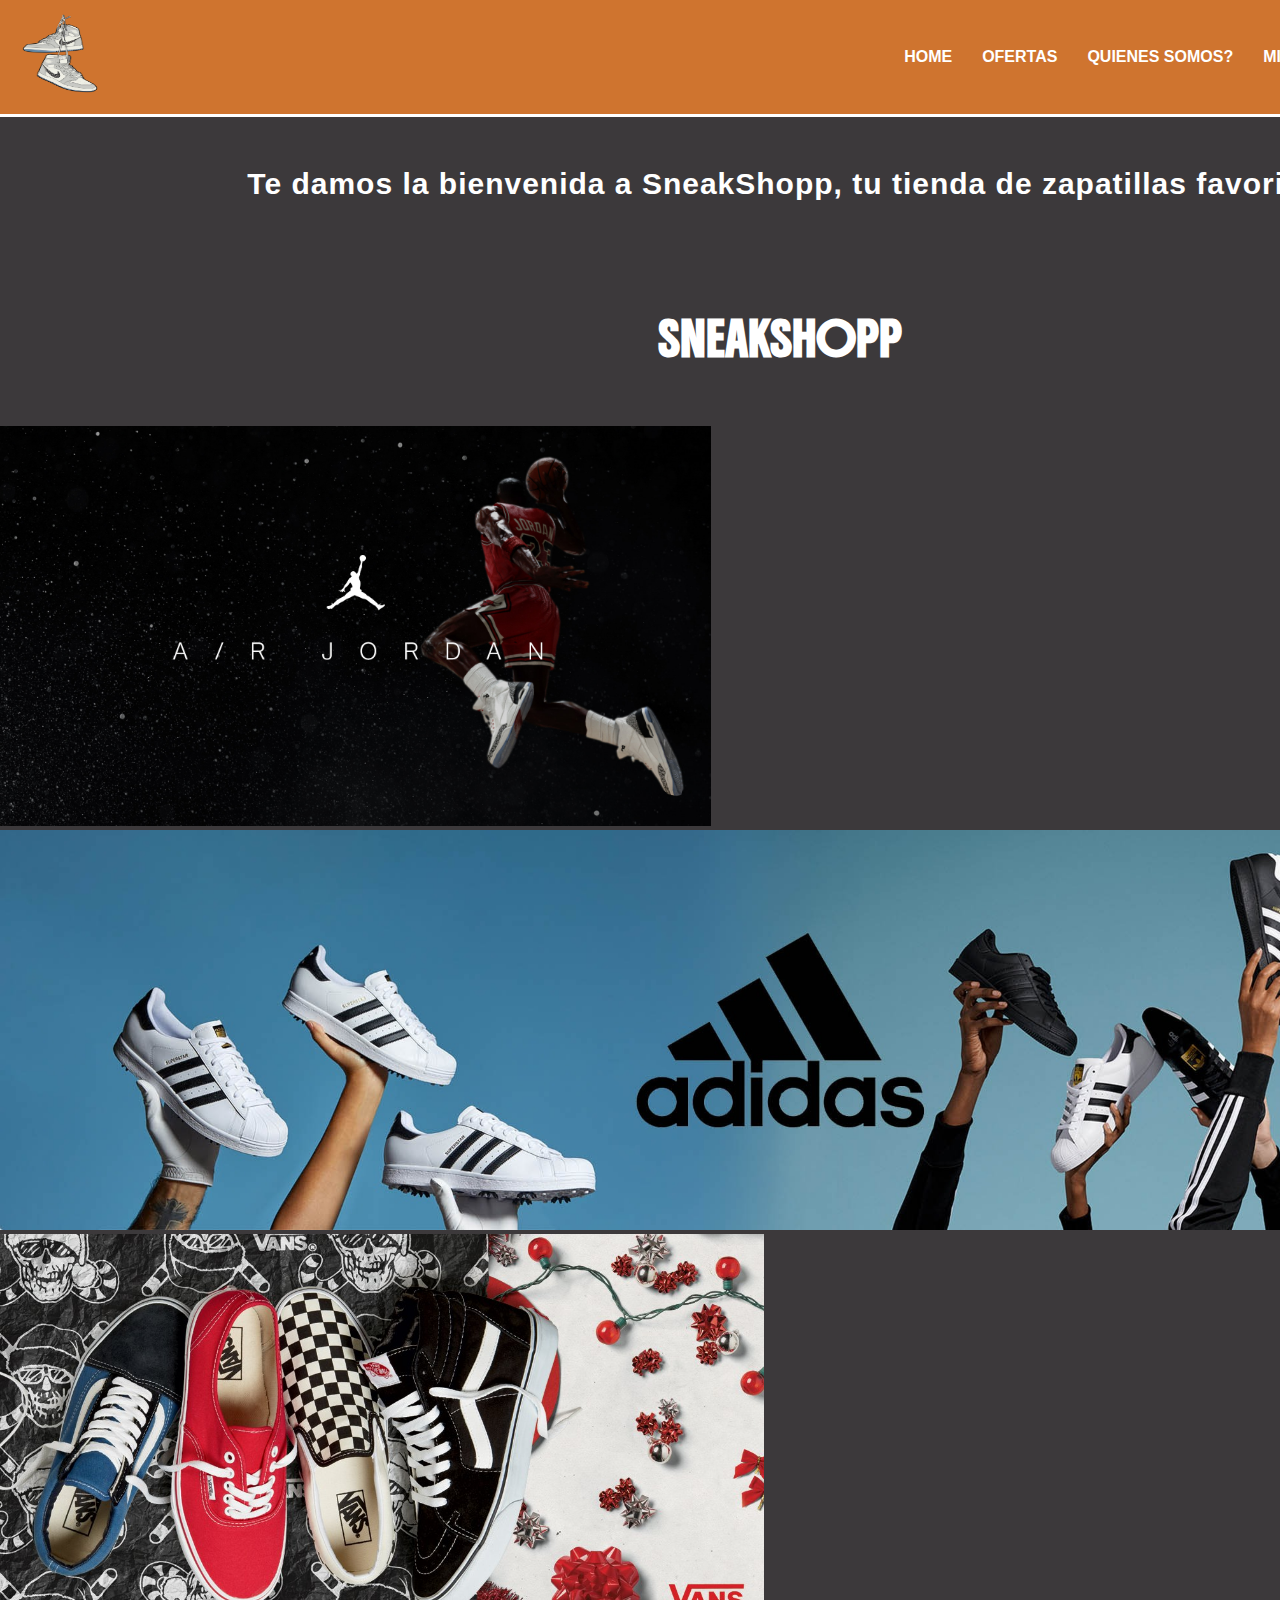
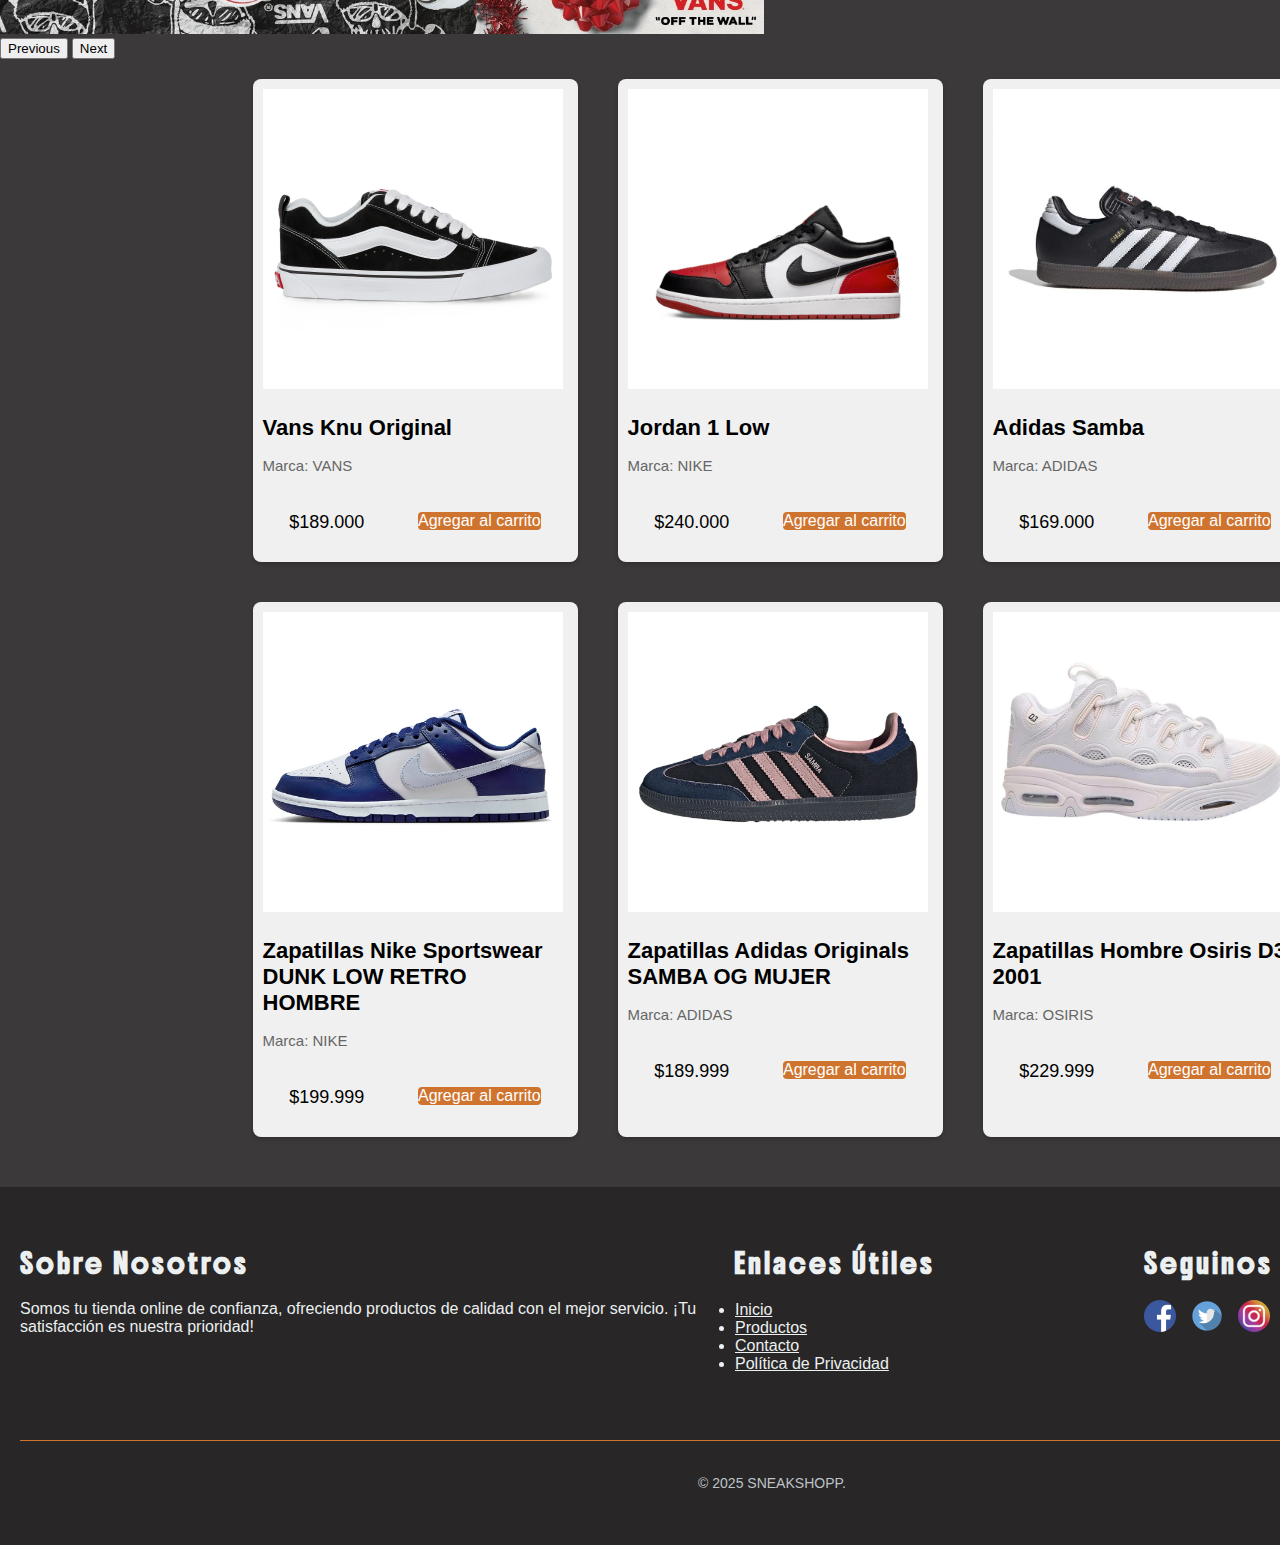
<file: index.html>
<!DOCTYPE html>
<html lang="en">
<head>
    <meta charset="UTF-8">
    <meta name="viewport" content="width=device-width, initial-scale=1.0">
    <meta name="description" content="Compra zapatillas de moda y urbanas al mejor precio. Encuentra las mejores marcas y modelos para hombre, mujer y niños. Envíos rápidos y atención personalizada.">
    <meta name="keywords" content="zapatillas,sneakers,ventas,moda,descuentos,ofertas,ojotas">
    <title>Home/SNEAKSHOPP</title>
    <link rel="preconnect" href="https://fonts.googleapis.com">
    <link rel="preconnect" href="https://fonts.gstatic.com" crossorigin>
    <link href="https://fonts.googleapis.com/css2?family=Boldonse&family=Oswald:wght@200..700&family=Poppins:wght@100;200;400;500;600;700&display=swap" rel="stylesheet">
    <link href="https://cdn.jsdelivr.net/npm/bootstrap@5.3.6/dist/css/bootstrap.min.css" rel="stylesheet" integrity="sha384-4Q6Gf2aSP4eDXB8Miphtr37CMZZQ5oXLH2yaXMJ2w8e2ZtHTl7GptT4jmndRuHDT" crossorigin="anonymous">
    <link rel="stylesheet" type="text/css" href="css/styles.css">
</head>
<body>
      <header>
         <nav class="nav-bar">
  <div class="container-logo">
    <img class="logo" src="./img/logo.png" alt="logo sneakshopp">
  </div>

  <!-- Checkbox para controlar el menú -->
  <input type="checkbox" id="menu-toggle" class="menu-toggle" />
  <label for="menu-toggle" class="hamburger">&#9776;</label>

  <div class="menu">
    <ul class="links">
      <li><a href="">HOME</a></li>
      <li><a href="./pages/ofertas.html">OFERTAS</a></li>
      <li><a href="./pages/quienesSomos.html">QUIENES SOMOS?</a></li>
      <li><a href="./pages/misPedidos.html">MIS PEDIDOS</a></li>
      <li><a href="./pages/login.html">LOGIN/REGISTER</a></li>
    </ul>
  </div>
</nav>
      </header>
      

     <h1 class="encabezado">
         Te damos la bienvenida a SneakShopp, tu tienda de zapatillas favorita  
     </h1>
    
     <h2 class="titulo">
        SNEAKSHOPP
     </h2>
    <main class="presentation">
        <div id="carouselExample" class="carousel slide">
            <div class="carousel-inner">
              <div class="carousel-item active">
                <img src="./img/banner-jordan.jpg" id="img-carousel" class="d-block w-100" alt="banner img">
              </div>
              <div class="carousel-item">
                <img src="./img/adidas-banner.webp" id="img-carousel" class="d-block w-100" alt="banner img">
              </div>
              <div class="carousel-item">
                <img src="./img/VansBanner.jpg" id="img-carousel" class="d-block w-100" alt="banner img">
              </div>
            </div>
            <button class="carousel-control-prev" type="button" data-bs-target="#carouselExample" data-bs-slide="prev">
              <span class="carousel-control-prev-icon" aria-hidden="true"></span>
              <span class="visually-hidden">Previous</span>
            </button>
            <button class="carousel-control-next" type="button" data-bs-target="#carouselExample" data-bs-slide="next">
              <span class="carousel-control-next-icon" aria-hidden="true"></span>
              <span class="visually-hidden">Next</span>
            </button>
          </div>
          
            <div class="card-container">
             
              <div class="card">
                 <div  id="first-card"  class="card-content">
                    <img class="img-card" src="./img/66c7a7e523d14-662778-500x500.jpg" alt="Zapatilla">
                    <h3>Vans Knu Original</h3>
                    <p>Marca: VANS</p>
                    <div class="precio">
                      <p class="costo">$189.000</p>
                      <a href="" class="btn">Agregar al carrito</a>
                    </div>
                 </div>
            </div>
            <div class="card">
                <div id="second-card" class="card-content">
                   <img class="img-card" src="./img/shopping (1).png" alt="Zapatilla">
                   <h3>Jordan 1 Low </h3>
                   <p>Marca: NIKE</p>
                   <div class="precio">
                    <p class="costo">$240.000</p>
                    <a href="" class="btn">Agregar al carrito</a>
                   </div>
                </div>
           </div>
           <div class="card">
            <div id="third-card" class="card-content">
               <img class="img-card" src="./img/zapatillas-adidas-samba-m-ih6000-negro-2000x2000.jpeg" alt="Zapatilla">
               <h3>Adidas Samba</h3>
               <p>Marca: ADIDAS</p>
               <div class="precio">
                <p class="costo">$169.000</p>
                <a href="" class="btn">Agregar al carrito</a>
               </div>
            </div>
           </div>
           <div class="card">
                 <div id="fourth-card" class="card-content">
                    <img class="img-card" src="./img/dunk-low-azul.webp" alt="Zapatilla">
                    <h3>Zapatillas Nike Sportswear DUNK LOW RETRO HOMBRE</h3>
                    <p>Marca: NIKE</p>
                    <div class="precio">
                      <p class="costo">$199.999</p>
                      <a href="" class="btn">Agregar al carrito</a>
                    </div>
                 </div>
            </div>
            <div class="card">
                 <div id="fifth-card" class="card-content">
                    <img class="img-card" src="./img/samba-mujer.webp" alt="Zapatilla">
                    <h3>Zapatillas Adidas Originals SAMBA OG MUJER</h3>
                    <p>Marca: ADIDAS</p>
                    <div class="precio">
                      <p class="costo">$189.999</p>
                      <a href="" class="btn">Agregar al carrito</a>
                    </div>
                 </div>
            </div>
            <div class="card">
                 <div id="sixth-card"   class="card-content">
                    <img class="img-card" src="./img/13752632_1.webp  " alt="Zapatilla">
                    <h3>Zapatillas Hombre Osiris D3 2001</h3>
                    <p>Marca: OSIRIS</p>
                    <div class="precio">
                      <p class="costo">$229.999</p>
                      <a href="" class="btn">Agregar al carrito</a>
                    </div>
                 </div>
            </div>

        </div> 
    </main>

    <footer class="footer">
    <div class="footer-nosotros">
        <h3>Sobre Nosotros</h3>
        <p>Somos tu tienda online de confianza, ofreciendo productos de calidad con el mejor servicio. ¡Tu satisfacción es nuestra prioridad!</p>
    </div>

    <div class="footer-links">
        <h3>Enlaces Útiles</h3>
        <ul>
            <li><a href="#">Inicio</a></li>
            <li><a href="#">Productos</a></li>
            <li><a href="#">Contacto</a></li>
            <li><a href="#">Política de Privacidad</a></li>
        </ul>
    </div>

    <div class="footer-redes">
        <h3>Seguinos</h3>
        <div class="iconosRedes">
            <a href="https://facebook.com" aria-label="Facebook"><img src="img/FB-f-Logo__blue_512.png" alt="icono Facebook"></a>
            <a href="https://twitter.com" aria-label="Twitter"><img src="img/twitter-icon-logo-25db10.webp" alt="icono Twitter"></a>
            <a href="https://instagram.com" aria-label="Instagram"><img src="img/instagram-6338401_1280.webp" alt="icono Instagram"></a>
        </div>
    </div>

    <div class="footer-copyright">
        <p>&copy; 2025 SNEAKSHOPP.</p>
    </div>
</footer>
    
<script src="https://cdn.jsdelivr.net/npm/bootstrap@5.3.6/dist/js/bootstrap.bundle.min.js" integrity="sha384-j1CDi7MgGQ12Z7Qab0qlWQ/Qqz24Gc6BM0thvEMVjHnfYGF0rmFCozFSxQBxwHKO" crossorigin="anonymous"></script>
</body>
</html>
</file>
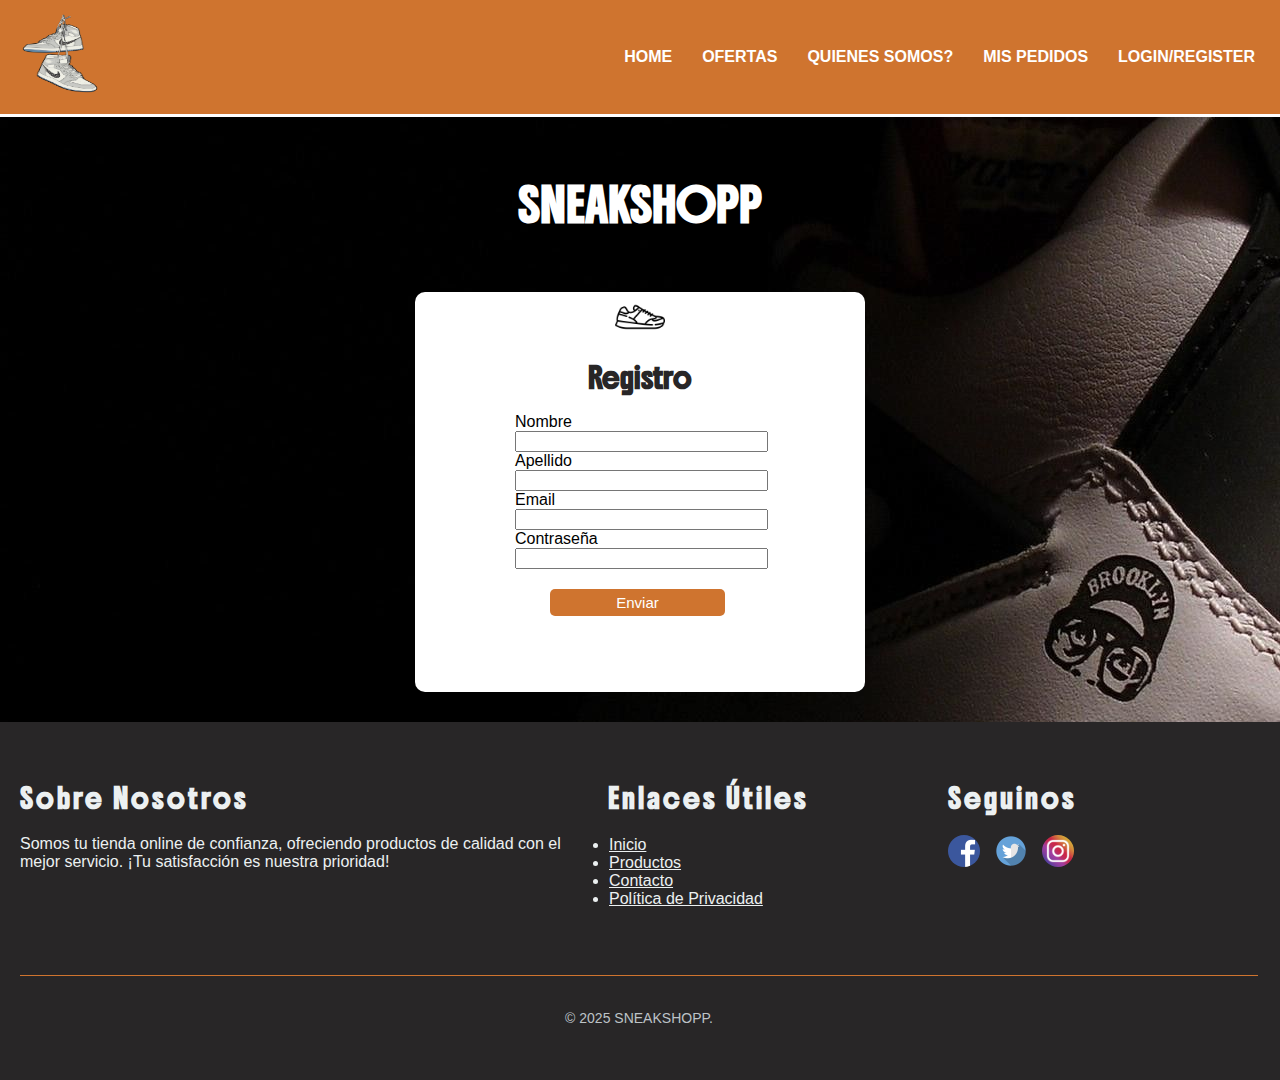
<file: pages/login.html>
<!DOCTYPE html>
<html lang="en">
<head>
    <meta charset="UTF-8">
    <meta name="viewport" content="width=device-width, initial-scale=1.0">
    <meta name="description" content="Compra zapatillas de moda y urbanas al mejor precio. Encuentra las mejores marcas y modelos para hombre, mujer y niños. Envíos rápidos y atención personalizada.">
    <meta name="keywords" content="zapatillas,sneakers,ventas,moda,descuentos,ofertas,ojotas">
    <title>Login/SNEAKSHOPP</title>
    <link rel="preconnect" href="https://fonts.googleapis.com">
    <link rel="preconnect" href="https://fonts.gstatic.com" crossorigin>
    <link href="https://fonts.googleapis.com/css2?family=Boldonse&family=Oswald:wght@200..700&family=Poppins:wght@100;200;400;500;600;700&display=swap" rel="stylesheet">
    <link rel="stylesheet" href="../css/styles.css">
</head>
<body class="body">
         <header>
          <nav class="nav-bar">
  <div class="container-logo">
    <img class="logo" src="../img/logo.png" alt="logo sneakshopp">
  </div>

  <!-- Checkbox para controlar el menú -->
  <input type="checkbox" id="menu-toggle" class="menu-toggle" />
  <label for="menu-toggle" class="hamburger">&#9776;</label>

  <div class="menu">
    <ul class="links">
      <li><a href="../index.html">HOME</a></li>
      <li><a href="../pages/ofertas.html">OFERTAS</a></li>
      <li><a href="../pages/quienesSomos.html">QUIENES SOMOS?</a></li>
      <li><a href="../pages/misPedidos.html">MIS PEDIDOS</a></li>
      <li><a href="../pages/login.html">LOGIN/REGISTER</a></li>
    </ul>
  </div>
</nav>

         </header>
         <h2 class="titulo">
           SNEAKSHOPP
         </h2>
        <form class="formulario"> 
         <div class="form">
            <div class="form-content">
              <img class="icono" src="../img/zapatillas.png" alt="icono">  
              <h2 class="titulo-registro">Registro</h2>
              <label for="name" class="label">Nombre</label>
              <input type="name">
              <label for="name" class="label">Apellido</label>
              <input type="name">
              <label for="name" class="label">Email</label>
              <input type="email">
              <label for="name" class="label">Contraseña</label>
              <input type="password">
              <button class="submit"><a href="../index.html">Enviar</a></button>
            </div>
         </div>
        </form>
     <footer class="footer">
    <div class="footer-nosotros">
        <h3>Sobre Nosotros</h3>
        <p>Somos tu tienda online de confianza, ofreciendo productos de calidad con el mejor servicio. ¡Tu satisfacción es nuestra prioridad!</p>
    </div>

    <div class="footer-links">
        <h3>Enlaces Útiles</h3>
        <ul>
            <li><a href="#">Inicio</a></li>
            <li><a href="#">Productos</a></li>
            <li><a href="#">Contacto</a></li>
            <li><a href="#">Política de Privacidad</a></li>
        </ul>
    </div>

    <div class="footer-redes">
        <h3>Seguinos</h3>
        <div class="iconosRedes">
            <a href="https://facebook.com" aria-label="Facebook"><img src="../img/FB-f-Logo__blue_512.png" alt="icono Facebook"></a>
            <a href="https://twitter.com" aria-label="Twitter"><img src="../img/twitter-icon-logo-25db10.webp" alt="icono Twitter"></a>
            <a href="https://instagram.com" aria-label="Instagram"><img src="../img/instagram-6338401_1280.webp" alt="icono Instagram"></a>
        </div>
    </div>

    <div class="footer-copyright">
        <p>&copy; 2025 SNEAKSHOPP.</p>
    </div>
</footer>
</body>
</html>
</file>
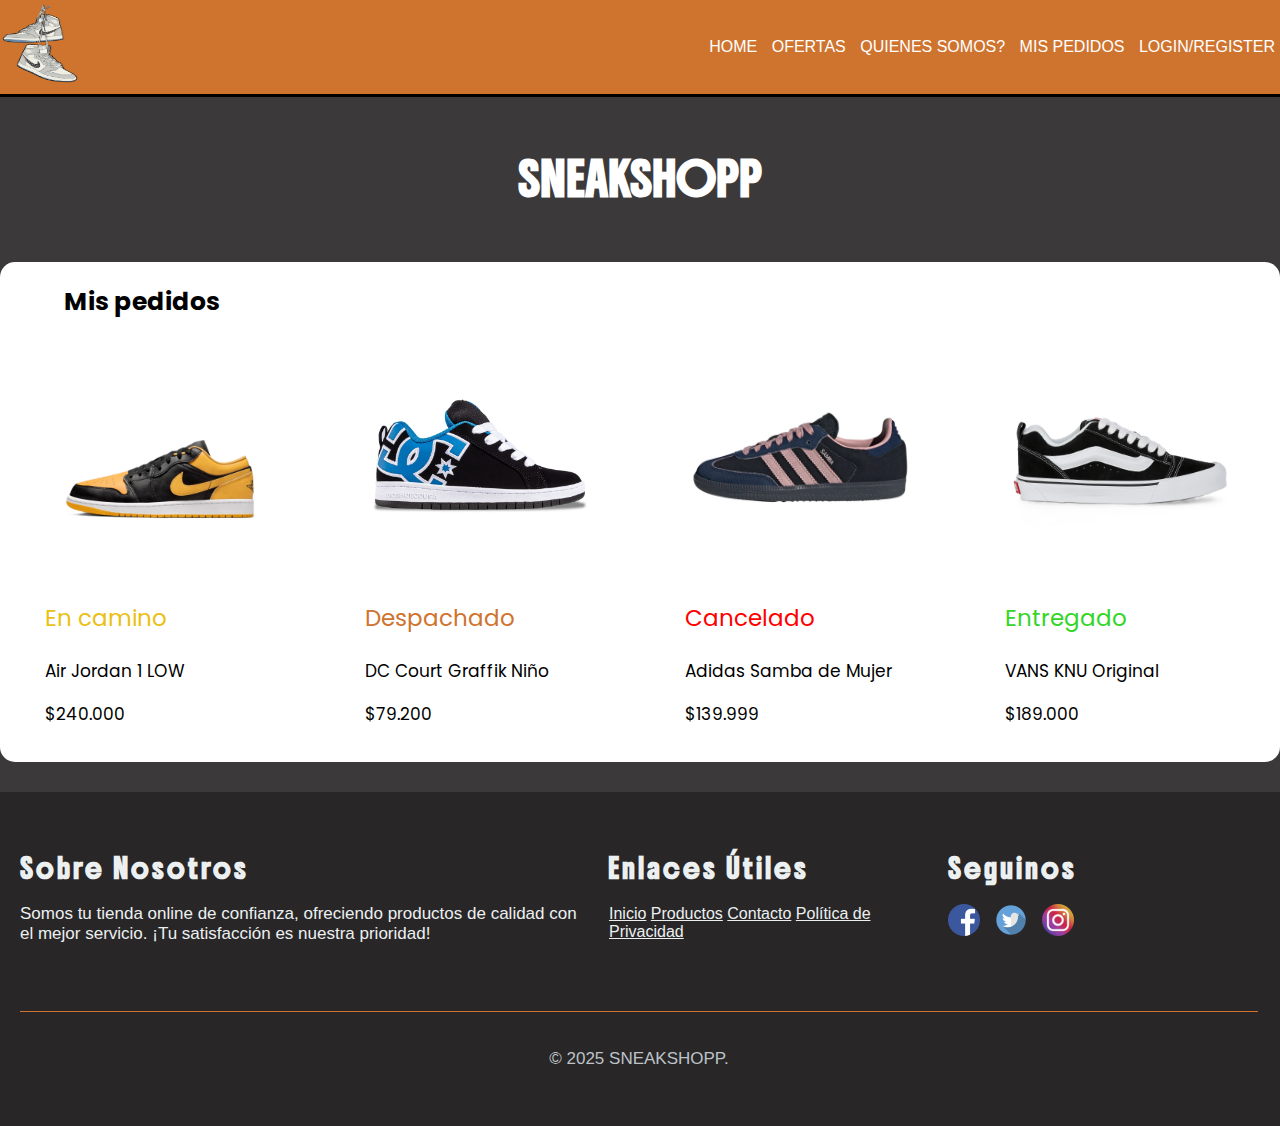
<file: pages/misPedidos.html>
<!DOCTYPE html>
<html lang="en">
<head>
    <meta charset="UTF-8">
    <meta name="viewport" content="width=device-width, initial-scale=1.0">
    <title>SNEAKSHOPP</title>
    <link rel="preconnect" href="https://fonts.googleapis.com">
    <link rel="preconnect" href="https://fonts.gstatic.com" crossorigin>
    <link href="https://fonts.googleapis.com/css2?family=Boldonse&family=Oswald:wght@200..700&family=Poppins:wght@100;200;400;500;600;700&display=swap" rel="stylesheet">
    <link rel="stylesheet" href="../misPedidos.css">
</head>
<body>
    <header>
          <nav class="nav-bar">
              <div class="container-logo">
              <img class="logo" src="../img/logo.png" alt="logo sneakshopp">
              </div>
              <div class="menu">
                  <ul class="links">
                  <li><a href="../index.html">HOME</a></li>
                  <li><a href="../pages/ofertas.html">OFERTAS</a></li>
                  <li><a href="../pages/quienesSomos.html">QUIENES SOMOS?</a></li>
                  <li><a href="../pages/misPedidos.html">MIS PEDIDOS</a></li>
                  <li><a href="../pages/login.html">LOGIN/REGISTER</a></li>
                  </ul>
              </div>
          </nav>
      </header>
    <h1>
        SNEAKSHOPP
    </h1>
    <main class="pedidos">
          <div class="card-container">
            <h2>Mis pedidos</h2>
            <div class="card">
                   <div class="card1">
                         <img src="../img/Jordan1LowNegroyAmarillo.png" alt="zapatilla">
                         <p class="estado-pedido">En camino</p>
                         <p>Air Jordan 1 LOW</p>
                         <p  class="precio">$240.000</p>
                   </div>
                   <div class="card2">
                         <img src="../img/1251112259-20_1.jpg" alt="zapatilla">
                         <p class="estado-pedido">Despachado</p>
                         <p>DC Court Graffik Niño</p>
                         <p  class="precio">$79.200</p>
                   </div>
                   <div class="card3">
                         <img src="../img/samba-mujer.webp" alt="zapatilla">
                         <p class="estado-pedido">Cancelado</p>
                         <p>Adidas Samba de Mujer</p>
                         <p  class="precio">$139.999</p>
                   </div><div class="card4">
                         <img src="../img/66c7a7e523d14-662778-500x500.jpg" alt="zapatilla">
                         <p class="estado-pedido">Entregado</p>
                         <p>VANS KNU Original</p>
                         <p  class="precio">$189.000</p>
                   </div>
            </div>
          </div>
    </main>
     <footer class="footer">
    <div class="footer-nosotros">
        <h3>Sobre Nosotros</h3>
        <p>Somos tu tienda online de confianza, ofreciendo productos de calidad con el mejor servicio. ¡Tu satisfacción es nuestra prioridad!</p>
    </div>

    <div class="footer-links">
        <h3>Enlaces Útiles</h3>
        <ul>
            <li><a href="#">Inicio</a></li>
            <li><a href="#">Productos</a></li>
            <li><a href="#">Contacto</a></li>
            <li><a href="#">Política de Privacidad</a></li>
        </ul>
    </div>

    <div class="footer-redes">
        <h3>Seguinos</h3>
        <div class="iconosRedes">
            <a href="https://facebook.com" aria-label="Facebook"><img src="../img/FB-f-Logo__blue_512.png" alt="icono Facebook"></a>
            <a href="https://twitter.com" aria-label="Twitter"><img src="../img/twitter-icon-logo-25db10.webp" alt="icono Twitter"></a>
            <a href="https://instagram.com" aria-label="Instagram"><img src="../img/instagram-6338401_1280.webp" alt="icono Instagram"></a>
        </div>
    </div>

    <div class="footer-copyright">
        <p>&copy; 2025 SNEAKSHOPP.</p>
    </div>
</footer>
</body>
</html>
</file>
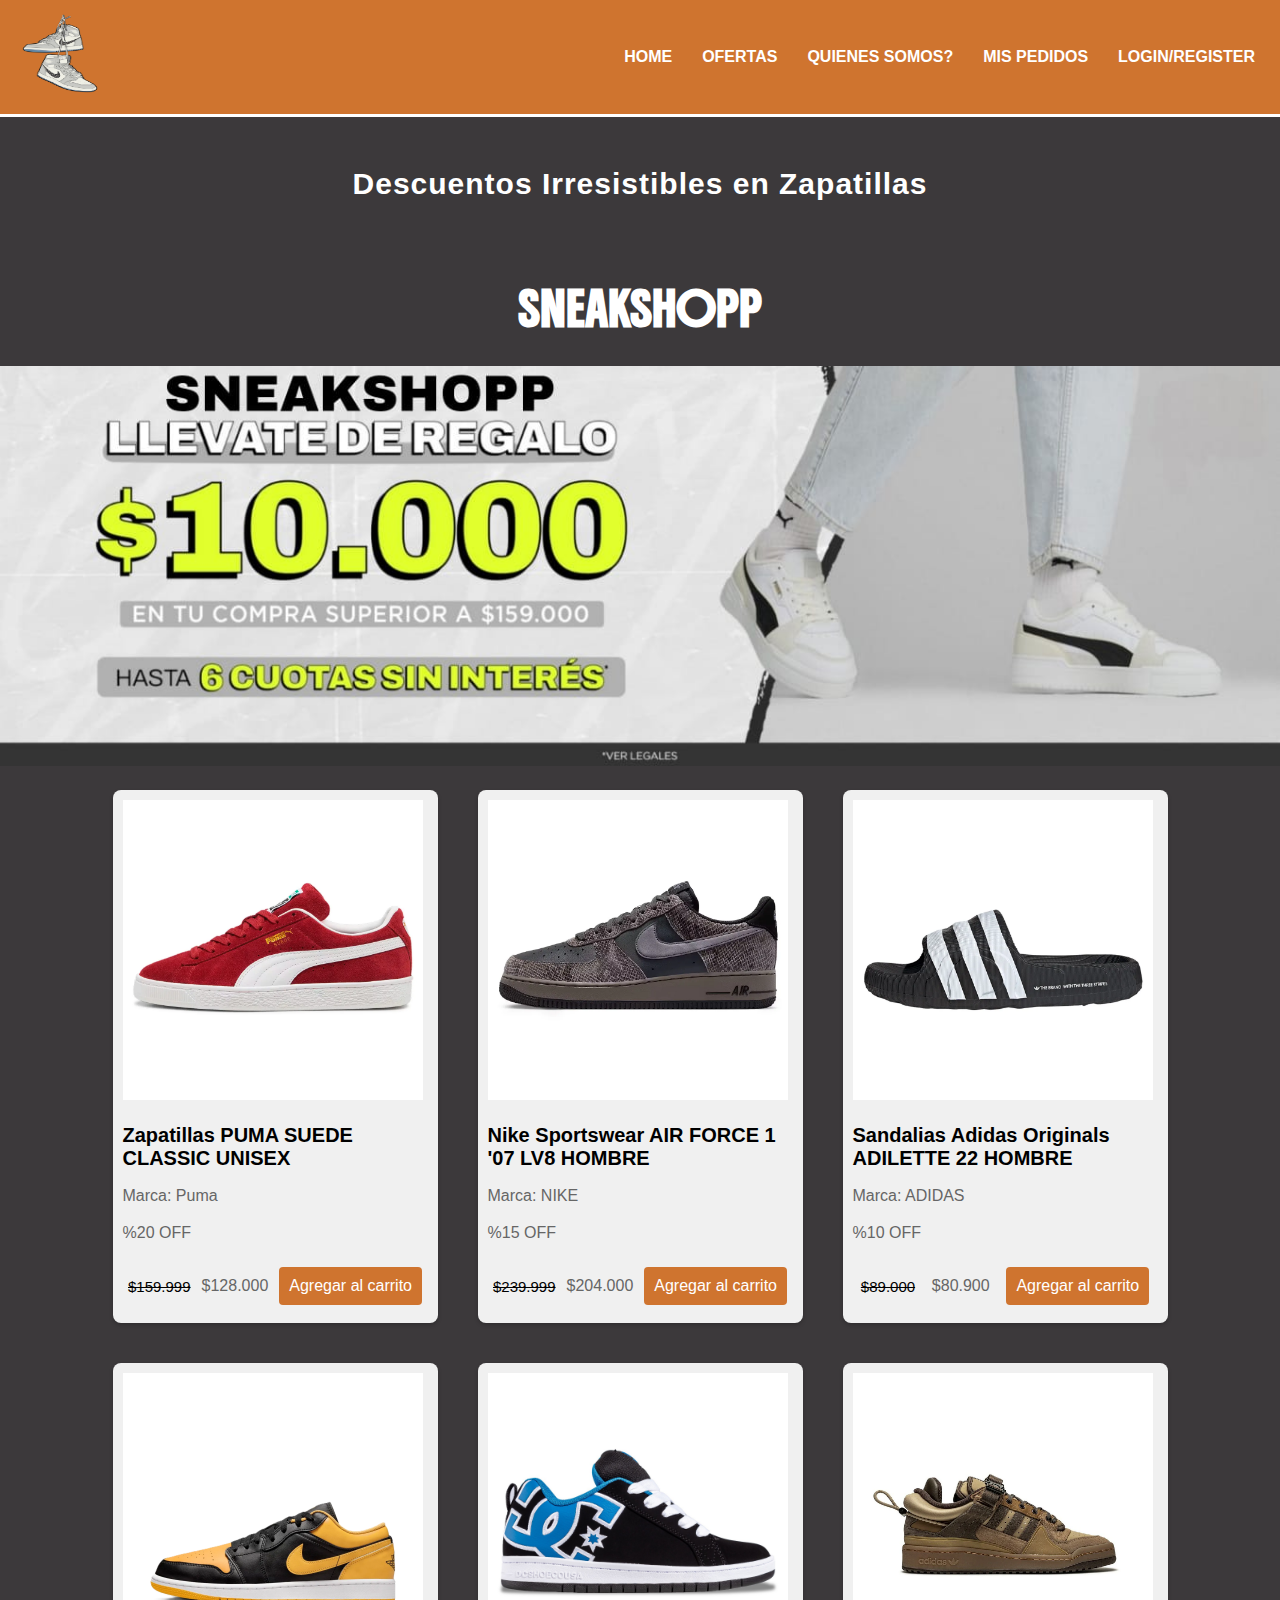
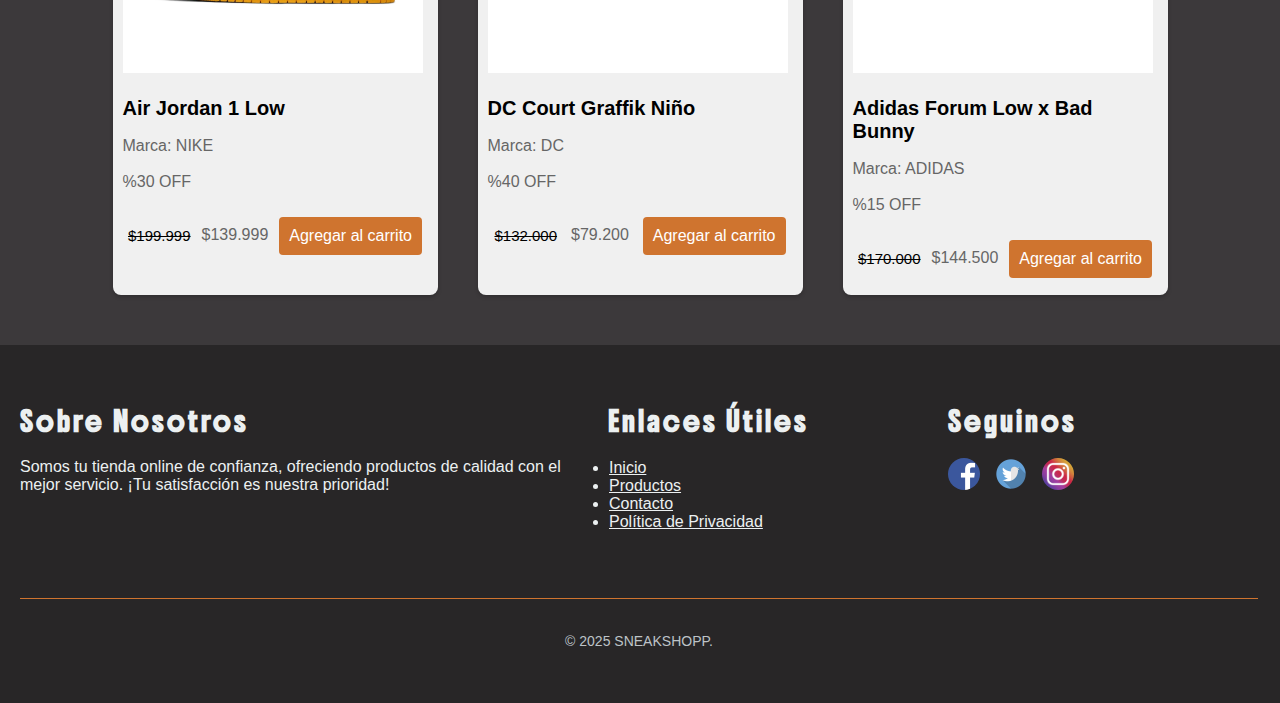
<file: pages/ofertas.html>
<!DOCTYPE html>
<html lang="en">
<head>
    <meta charset="UTF-8">
    <meta name="viewport" content="width=device-width, initial-scale=1.0">
    <meta name="description" content="Compra zapatillas de moda y urbanas al mejor precio. Encuentra las mejores marcas y modelos para hombre, mujer y niños. Envíos rápidos y atención personalizada.">
    <meta name="keywords" content="zapatillas,sneakers,ventas,moda,descuentos,ofertas,ojotas">
    <title>Ofertas/SNEAKSHOPP</title>
    <link rel="preconnect" href="https://fonts.googleapis.com">
    <link rel="preconnect" href="https://fonts.gstatic.com" crossorigin>
    <link href="https://fonts.googleapis.com/css2?family=Boldonse&family=Oswald:wght@200..700&family=Poppins:wght@100;200;400;500;600;700&display=swap" rel="stylesheet">
    <link rel="stylesheet" href="../css/styles.css">
</head>
<body>
    <header>
        <nav class="nav-bar">
  <div class="container-logo">
    <img class="logo" src="../img/logo.png" alt="logo sneakshopp">
  </div>

  <!-- Checkbox para controlar el menú -->
  <input type="checkbox" id="menu-toggle" class="menu-toggle" />
  <label for="menu-toggle" class="hamburger">&#9776;</label>

  <div class="menu">
    <ul class="links">
      <li><a href="../index.html">HOME</a></li>
      <li><a href="../pages/ofertas.html">OFERTAS</a></li>
      <li><a href="../pages/quienesSomos.html">QUIENES SOMOS?</a></li>
      <li><a href="../pages/misPedidos.html">MIS PEDIDOS</a></li>
      <li><a href="../pages/login.html">LOGIN/REGISTER</a></li>
    </ul>
  </div>
</nav>
    </header>
    <h1 class="encabezado">
        Descuentos Irresistibles en Zapatillas
    </h1>

    <h2 class="titulo-2">
        SNEAKSHOPP
    </h2>

     <div class="banner-ofertas">
          <img class="img-oferta" src="../img/HOT-SALE-SNEAKER.jpeg" alt="banner ofertas">
     </div>
    <main class="ofertas">
        <div class="card-container">
            <div id="contenido" class="card">
                 <div class="contenido"> 
                    <img class="img-card" src="../img/pumasuade.webp" alt="Zapatilla">
                    <h3>Zapatillas PUMA SUEDE CLASSIC UNISEX</h3>
                    <p>Marca: Puma</p>
                    <p class="descuento">%20 OFF</p>
                    <div class="oferta">
                      <p class="precio-inicial">$159.999</p>
                      <p class="oferta-p">$128.000</p>
                      <a href="" class="btn">Agregar al carrito</a>
                    </div>
                 </div>
            </div>
            <div id="second-card" class="card">
                <div class="contenido">
                   <img class="img-card" src="../img/1586078-1600-auto.webp" alt="Zapatilla">
                   <h3>Nike Sportswear AIR FORCE 1 '07 LV8 HOMBRE </h3>
                   <p>Marca: NIKE</p>
                   <p class="descuento">%15 OFF</p>
                   <div class="oferta">
                    <p class="precio-inicial">$239.999</p>
                    <p class="oferta-p">$204.000</p>
                    <a href="" class="btn">Agregar al carrito</a>
                   </div>
                </div>
           </div>
           <div id="third-card" class="card">
            <div class="contenido">
               <img class="img-card" src="../img/1596896-1201-auto.webp" alt="Zapatilla">
               <h3>Sandalias Adidas Originals ADILETTE 22 HOMBRE</h3>
               <p>Marca: ADIDAS</p>
               <p class="descuento">%10 OFF</p>
               <div class="oferta">
                <p class="precio-inicial">$89.000</p>
                <p class="oferta-p">$80.900</p>
                <a href="" class="btn">Agregar al carrito</a>
               </div>
            </div>
           </div>
            <div id="fourth-card" class="card">
            <div class="contenido">
               <img class="img-card" src="../img/Jordan1LowNegroyAmarillo.png" alt="Zapatilla">
               <h3>Air Jordan 1 Low</h3>
               <p>Marca: NIKE</p>
               <p class="descuento">%30 OFF</p>
               <div class="oferta">
                <p class="precio-inicial">$199.999</p>
                <p class="oferta-p">$139.999</p>
                <a href="" class="btn">Agregar al carrito</a>
               </div>
            </div>
            </div>
            <div id="fifth-card" class="card">
            <div class="contenido">
               <img class="img-card" src="../img/1251112259-20_1.jpg" alt="Zapatilla">
               <h3>DC Court Graffik Niño</h3>
               <p>Marca: DC</p>
               <p class="descuento">%40 OFF</p>
               <div class="oferta">
                <p class="precio-inicial">$132.000</p>
                <p class="oferta-p">$79.200</p>
                <a href="" class="btn">Agregar al carrito</a>
               </div>
            </div>
            </div>
            <div id="sixth-card" class="card">
            <div class="contenido">
               <img class="img-card" src="../img/Shoes10_82copia.webp" alt="Zapatilla">
               <h3>Adidas Forum Low x Bad Bunny </h3>
               <p>Marca: ADIDAS</p>
               <p class="descuento">%15 OFF</p>
               <div class="oferta">
                <p class="precio-inicial">$170.000</p>
                <p class="oferta-p">$144.500</p>
                <a href="" class="btn">Agregar al carrito</a>
               </div>
            </div>
           </div>
        </div> 
    </main>
     <footer class="footer">
    <div class="footer-nosotros">
        <h3>Sobre Nosotros</h3>
        <p>Somos tu tienda online de confianza, ofreciendo productos de calidad con el mejor servicio. ¡Tu satisfacción es nuestra prioridad!</p>
    </div>

    <div class="footer-links">
        <h3>Enlaces Útiles</h3>
        <ul>
            <li><a href="#">Inicio</a></li>
            <li><a href="#">Productos</a></li>
            <li><a href="#">Contacto</a></li>
            <li><a href="#">Política de Privacidad</a></li>
        </ul>
    </div>

    <div class="footer-redes">
        <h3>Seguinos</h3>
        <div class="iconosRedes">
            <a href="https://facebook.com" aria-label="Facebook"><img src="../img/FB-f-Logo__blue_512.png" alt="icono Facebook"></a>
            <a href="https://twitter.com" aria-label="Twitter"><img src="../img/twitter-icon-logo-25db10.webp" alt="icono Twitter"></a>
            <a href="https://instagram.com" aria-label="Instagram"><img src="../img/instagram-6338401_1280.webp" alt="icono Instagram"></a>
        </div>
    </div>

    <div class="footer-copyright">
        <p>&copy; 2025 SNEAKSHOPP.</p>
    </div>
</footer>
</body>
</html>
</file>
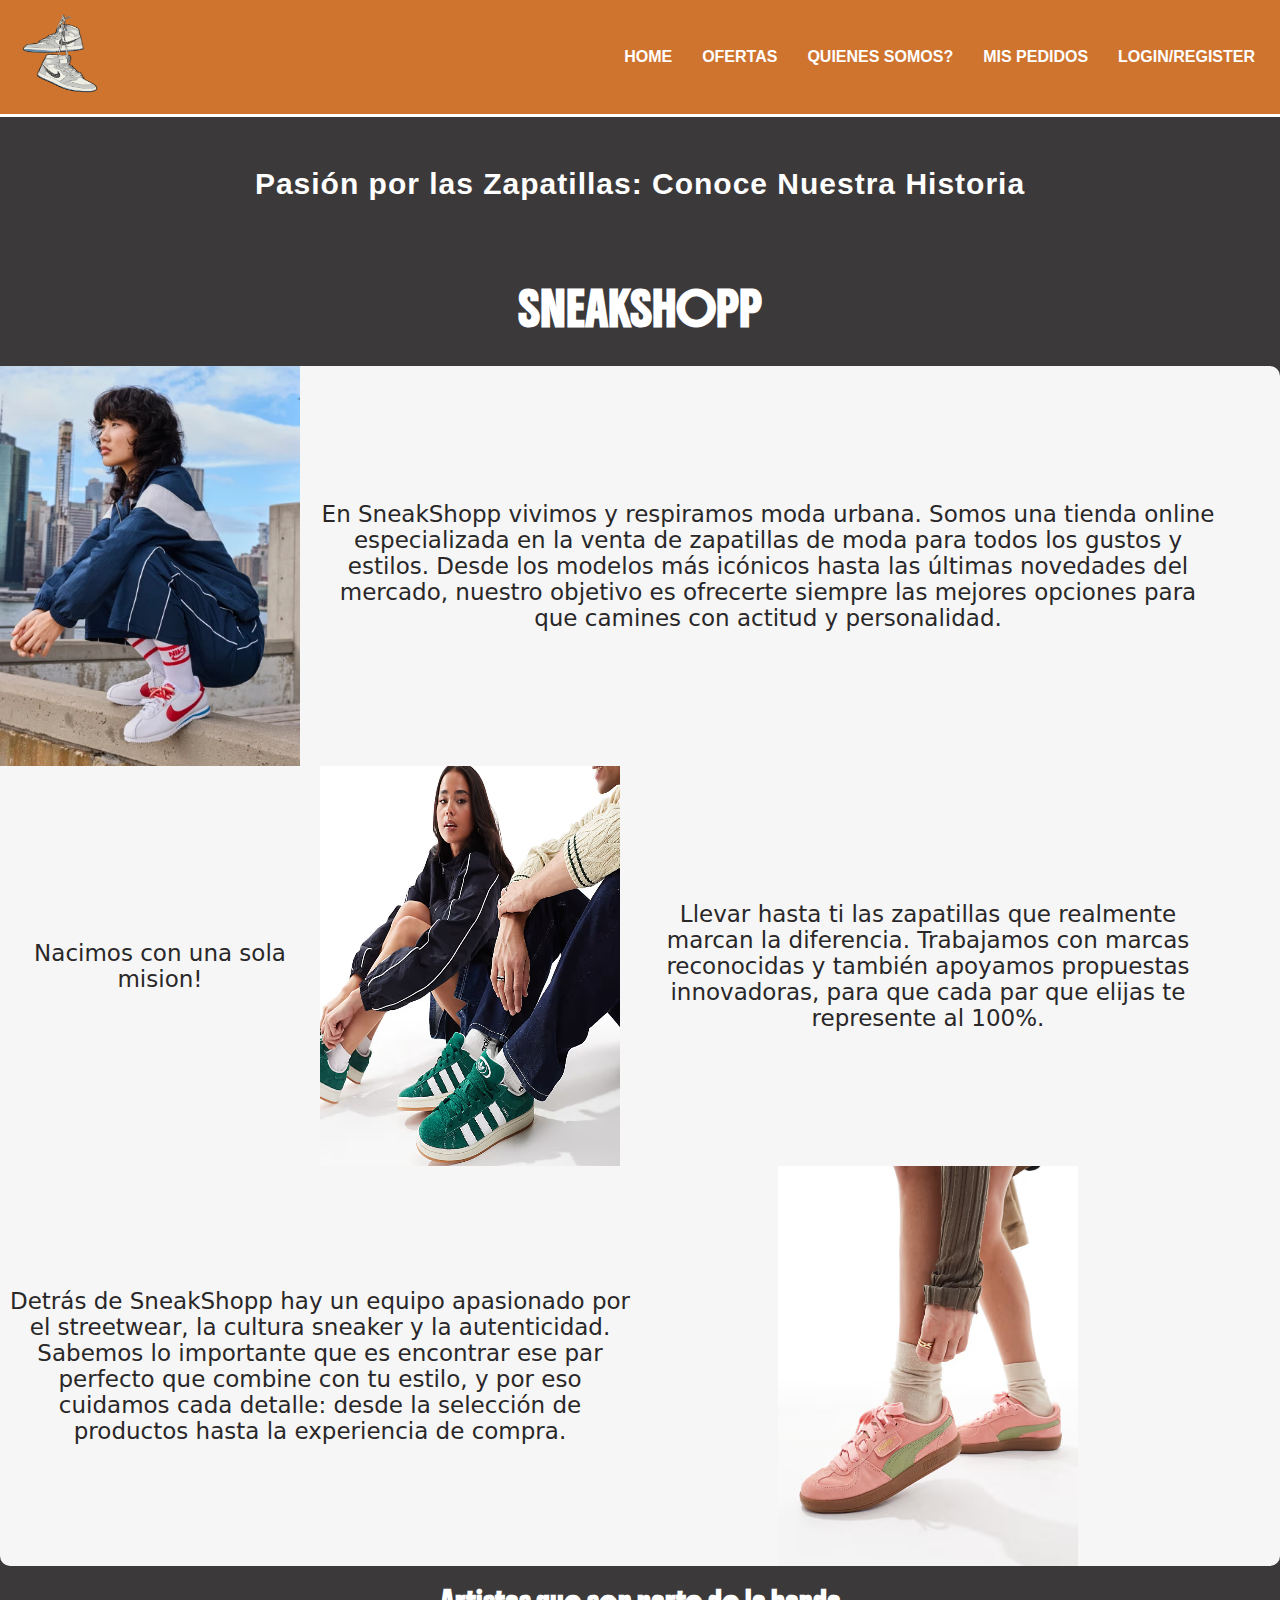
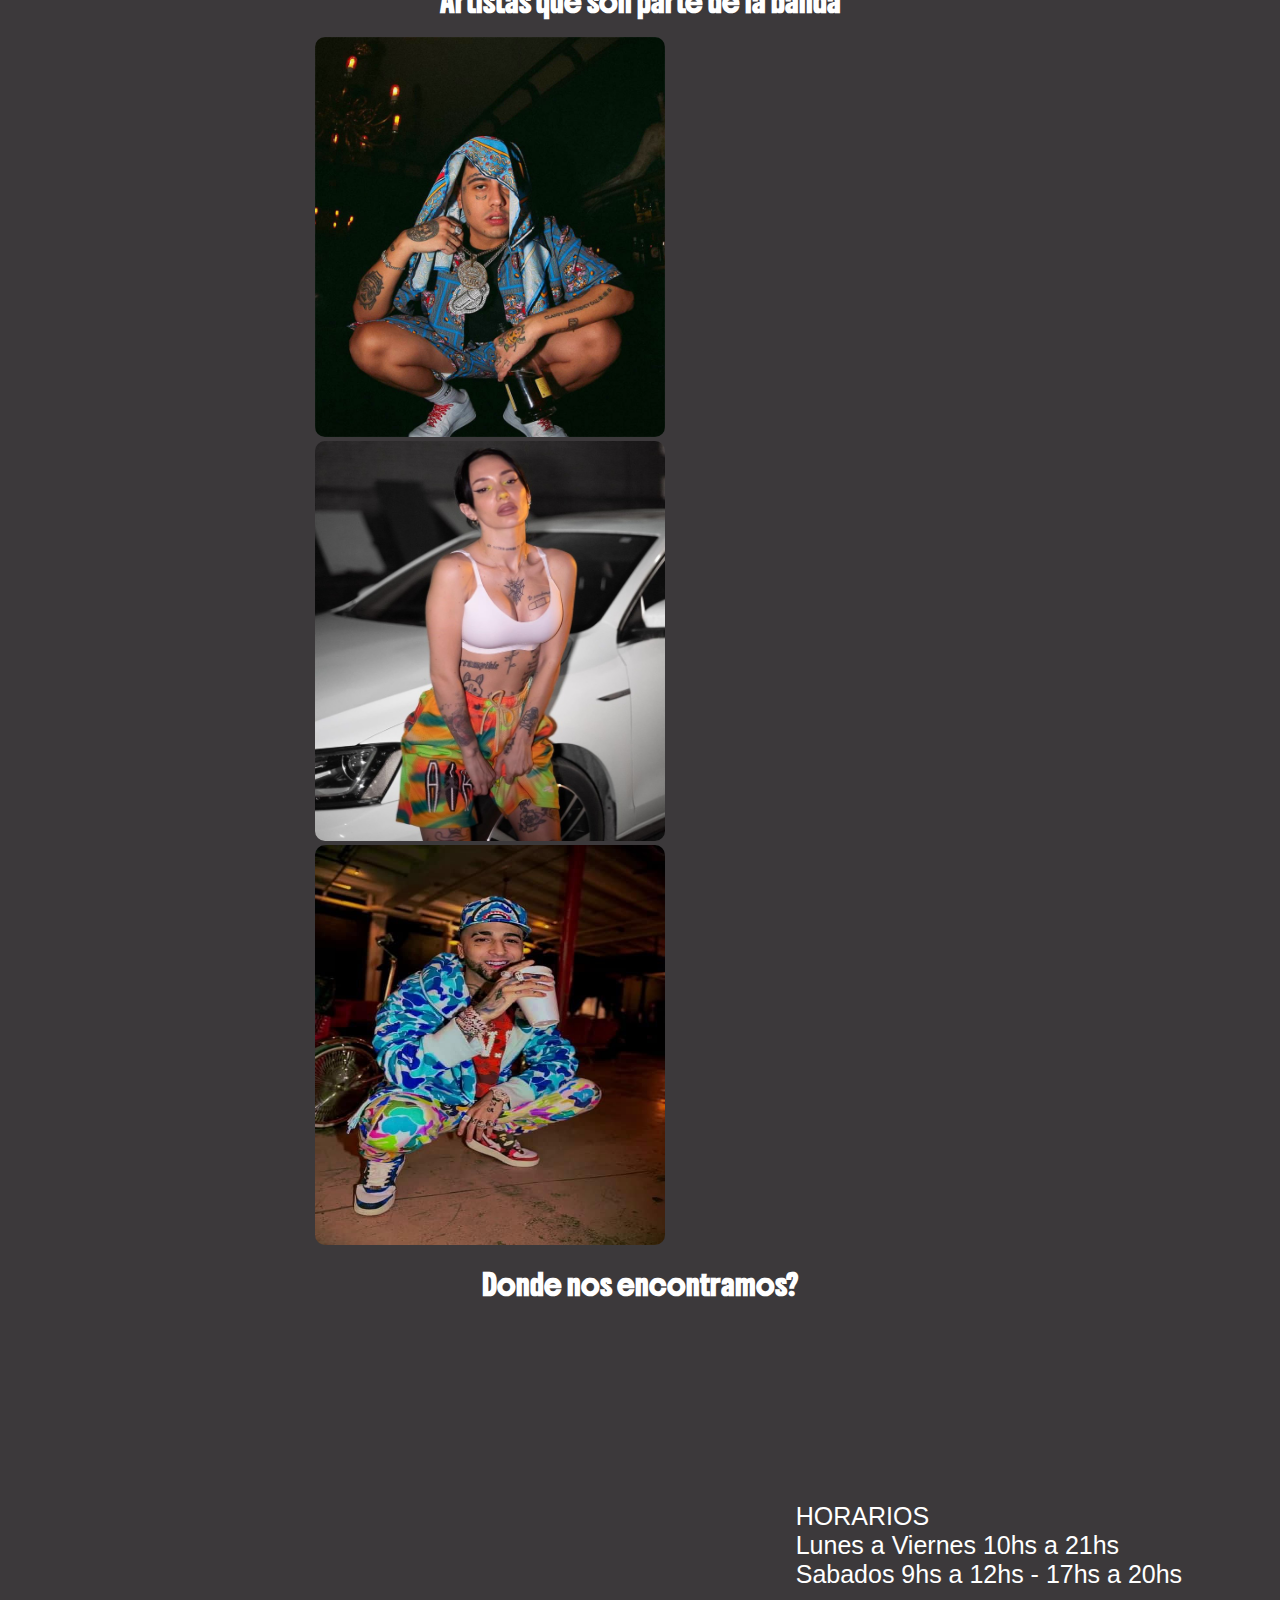
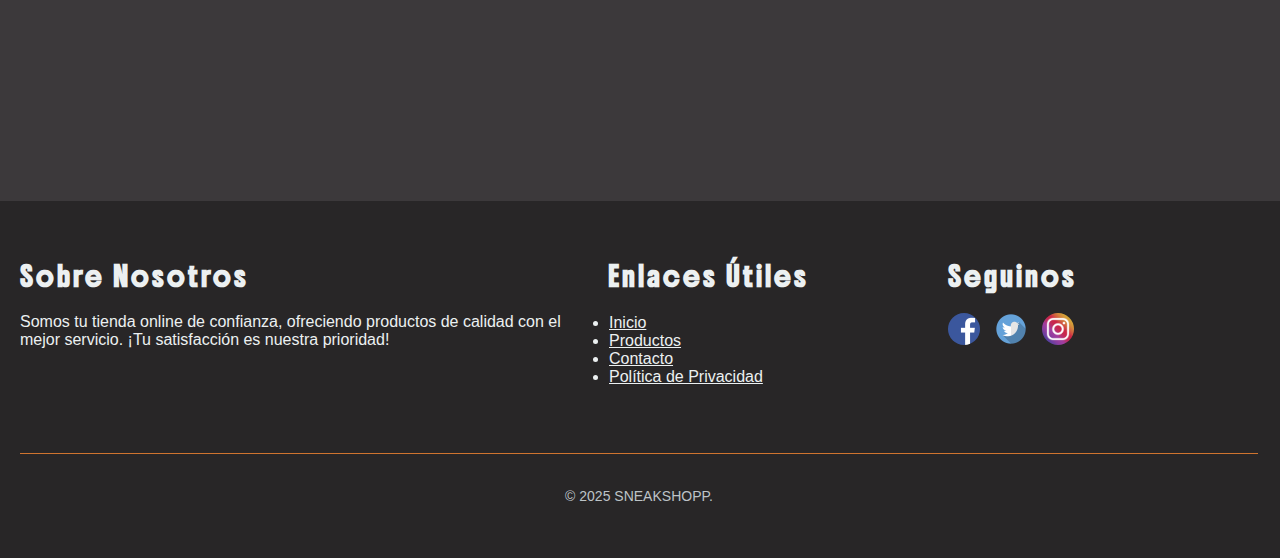
<file: pages/quienesSomos.html>
<!DOCTYPE html>
<html lang="en">
<head>
    <meta charset="UTF-8">
    <meta name="viewport" content="width=device-width, initial-scale=1.0">
    <meta name="description" content="Compra zapatillas de moda y urbanas al mejor precio. Encuentra las mejores marcas y modelos para hombre, mujer y niños. Envíos rápidos y atención personalizada.">
    <meta name="keywords" content="zapatillas,sneakers,ventas,moda,descuentos,ofertas,ojotas">
    <title>Quienes Somos?/SNEAKSHOPP</title>
    <link rel="preconnect" href="https://fonts.googleapis.com">
    <link rel="preconnect" href="https://fonts.gstatic.com" crossorigin>
    <link href="https://fonts.googleapis.com/css2?family=Boldonse&family=Oswald:wght@200..700&family=Poppins:wght@100;200;400;500;600;700&display=swap" rel="stylesheet">
    <link rel="stylesheet" href="../css/styles.css">
</head>
<body>
     <header>
         <nav class="nav-bar">
  <div class="container-logo">
    <img class="logo" src="../img/logo.png" alt="logo sneakshopp">
  </div>

  <!-- Checkbox para controlar el menú -->
  <input type="checkbox" id="menu-toggle" class="menu-toggle" />
  <label for="menu-toggle" class="hamburger">&#9776;</label>

  <div class="menu">
    <ul class="links">
      <li><a href="../index.html">HOME</a></li>
      <li><a href="../pages/ofertas.html">OFERTAS</a></li>
      <li><a href="../pages/quienesSomos.html">QUIENES SOMOS?</a></li>
      <li><a href="../pages/misPedidos.html">MIS PEDIDOS</a></li>
      <li><a href="../pages/login.html">LOGIN/REGISTER</a></li>
    </ul>
  </div>
</nav>
    </header>
    <h1 class="encabezado">
        Pasión por las Zapatillas: Conoce Nuestra Historia
    </h1>

    <h2 class="titulo-2">
        SNEAKSHOPP
    </h2>
    <main class="quienesSomos">
        <section class="info">
            <img class="img1" src="../img/3b84e026-e05e-4b9d-a03a-5d59f387fae5___9f71da4ec7944aae45b4d8b5f826e058.webp" alt="modelo nike">
            <img class="img2" src="../img/203984858-1-darkgreen.avif" alt="modelo adidas">
            <img class="img3" src="../img/207523357-1-pink.avif" alt="modelo puma">
            <p class="texto1">En SneakShopp vivimos y respiramos moda urbana. Somos una tienda online especializada en la venta de zapatillas de moda para todos los gustos y estilos. Desde los modelos más icónicos hasta las últimas novedades del mercado, nuestro objetivo es ofrecerte siempre las mejores opciones para que camines con actitud y personalidad.</p>
            <p class="texto2">Nacimos con una sola mision!</p>
            <p class="texto3">Llevar hasta ti las zapatillas que realmente marcan la diferencia. Trabajamos con marcas reconocidas y también apoyamos propuestas innovadoras, para que cada par que elijas te represente al 100%.</p>
            <p class="texto4">Detrás de SneakShopp hay un equipo apasionado por el streetwear, la cultura sneaker y la autenticidad. Sabemos lo importante que es encontrar ese par perfecto que combine con tu estilo, y por eso cuidamos cada detalle: desde la selección de productos hasta la experiencia de compra.</p>
        </section>
    </main>
        <section class="artistas">
           <h2>
               Artistas que son parte de la banda  
           </h2>
           <div class="container-artista">
              <div class="artista">
                <div>
                    <img class="img-artista" src="../img/RIVALRY-e1699295260960.jpg" alt="imagen duki"> 
                </div>
                <div>    
                    <iframe class="iframe-artista" style="border-radius:12px" src="https://open.spotify.com/embed/artist/1bAftSH8umNcGZ0uyV7LMg?utm_source=generator&theme=0" width="100%" height="352" frameBorder="0" allowfullscreen="" allow="autoplay; clipboard-write; encrypted-media; fullscreen; picture-in-picture" loading="lazy"></iframe>
                </div>
               </div>

               <div class="artista">
                <div>
                    <img class="img-artista" src="../img/joaqui.jpg" alt="imagen joaqui"> 
                </div>
                <div>    
                    <iframe class="iframe-artista" style="border-radius:12px" src="https://open.spotify.com/embed/artist/60XHOAhvEBiV6BGBOv8ClM?utm_source=generator" width="100%" height="352" frameBorder="0" allowfullscreen="" allow="autoplay; clipboard-write; encrypted-media; fullscreen; picture-in-picture" loading="lazy"></iframe>
                </div>
               </div> 

               <div class="artista">
                <div>
                    <img class="img-artista" src="../img/ovi.jpg" alt="imagen ovi"> 
                </div>
                <div>    
                    <iframe class="iframe-artista" style="border-radius:12px" src="https://open.spotify.com/embed/artist/4o0NtnL2m0lzZmEdRas1qv?utm_source=generator" width="100%" height="352" frameBorder="0" allowfullscreen="" allow="autoplay; clipboard-write; encrypted-media; fullscreen; picture-in-picture" loading="lazy"></iframe>
                </div>
               </div> 
           </div> 
        </section>    
           <h2>
               Donde nos encontramos?
           </h2>
        <section class="mapa">
            <iframe src="https://www.google.com/maps/embed?pb=!1m18!1m12!1m3!1d13556.034859480893!2d-65.33266731942065!3d-26.80813322948279!2m3!1f0!2f0!3f0!3m2!1i1024!2i768!4f13.1!3m3!1m2!1s0x9422431748bc2a37%3A0x87f10cdba8e1581a!2sRotonda%20Pie%20del%20Cerro%20San%20Javier!5e0!3m2!1ses!2sar!4v1747761026173!5m2!1ses!2sar" width="600" height="450" style="border:0;" allowfullscreen="" loading="lazy" referrerpolicy="no-referrer-when-downgrade"></iframe>
            <p>HORARIOS <br> Lunes a Viernes 10hs a 21hs <br> Sabados 9hs a 12hs - 17hs a 20hs</p>
        </section> 
       <section class="pieDePagina">     
        <footer class="footer">
         <div class="footer-nosotros">
          <h3>Sobre Nosotros</h3>
          <p>Somos tu tienda online de confianza, ofreciendo productos de calidad con el mejor servicio. ¡Tu satisfacción es nuestra prioridad!</p>
         </div>

         <div class="footer-links">
          <h3>Enlaces Útiles</h3>
          <ul>
            <li><a href="#">Inicio</a></li>
            <li><a href="#">Productos</a></li>
            <li><a href="#">Contacto</a></li>
            <li><a href="#">Política de Privacidad</a></li>
          </ul>
         </div>

         <div class="footer-redes">
           <h3>Seguinos</h3>
            <div class="iconosRedes">
             <a href="https://facebook.com" aria-label="Facebook"><img src="../img/FB-f-Logo__blue_512.png" alt="icono Facebook"></a>
             <a href="https://twitter.com" aria-label="Twitter"><img src="../img/twitter-icon-logo-25db10.webp" alt="icono Twitter"></a>
             <a href="https://instagram.com" aria-label="Instagram"><img src="../img/instagram-6338401_1280.webp" alt="icono Instagram"></a>
            </div>
         </div>

         <div class="footer-copyright">
           <p>&copy; 2025 SNEAKSHOPP.</p>
         </div>
    </footer>
  </section>
</body>
</html>
</file>
<file: css/styles.css>
body {
  background-color: #3C393B;
  display: grid;
  margin: 0%;
}

.card-container .card-content .btn, .contenido .btn {
  display: inline-block;
  background-color: #CF742F;
  text-decoration: none;
  border-radius: 4px;
  font-family: "Franklin Gothic Medium", "Arial Narrow", Arial, sans-serif;
}

header, .card-container .card-content h3, .card-container .card-content p, .contenido h3, .contenido p {
  font-family: "Franklin Gothic Medium", "Arial Narrow", Arial, sans-serif;
}

.titulo {
  padding: 30px;
  text-align: center;
  color: white;
  font-family: Boldonse;
  font-size: 32px;
  animation-name: colorRotate;
  animation-duration: 4s;
  animation-iteration-count: infinite;
  animation-timing-function: ease-in-out;
  animation-direction: alternate;
}

.titulo-2 {
  text-align: center;
  color: white;
  font-family: Boldonse;
  font-size: 32px;
  animation-name: colorRotate;
  animation-duration: 4s;
  animation-iteration-count: infinite;
  animation-timing-function: ease-in-out;
  animation-direction: alternate;
}

.encabezado {
  padding: 30px;
  text-align: center;
  color: white;
  font-family: "Gill Sans", "Gill Sans MT", Calibri, "Trebuchet MS", sans-serif;
  font-size: 30px;
  letter-spacing: 1px;
  gap: 1px;
}

.nav-bar {
  display: flex;
  align-items: center;
  justify-content: space-between;
  background-color: #CF742F;
  padding: 10px 20px;
  border-bottom: 3px solid white;
  position: relative;
}

.logo {
  height: 90px;
  width: 80px;
}

.hamburger {
  display: none;
  font-size: 2.5rem;
  cursor: pointer;
  color: white;
  user-select: none;
}

.menu-toggle {
  display: none;
}

.menu {
  display: flex;
}

.links {
  display: flex;
  list-style: none;
  margin: 0;
  padding: 0;
  gap: 20px;
}

.links li a {
  color: white;
  text-decoration: none;
  font-weight: bold;
}

.presentation {
  display: grid;
}
.presentation .banner {
  width: 100%;
  height: 400px;
}

.menu a {
  color: white;
  text-decoration: none;
  margin: 5px;
  align-self: center;
}

.card-container {
  display: grid;
  justify-content: center;
  flex-wrap: wrap;
  margin: top 100px;
  grid-template-areas: "card1 card2 card3" "card4 card5 card6";
}
.card-container .img-card {
  height: 250px;
  width: 300px;
}
.card-container #first-card {
  grid-area: card1;
}
.card-container #second-card {
  grid-area: card2;
}
.card-container #third-card {
  grid-area: card3;
}
.card-container #fourth-card {
  grid-area: card4;
}
.card-container #fifth-card {
  grid-area: card5;
}
.card-container #sixth-card {
  grid-area: card6;
}
.card-container .card {
  width: 325px;
  background-color: #f0f0f0;
  border-radius: 8px;
  overflow: hidden;
  box-shadow: 0px 2px 4px rgba(0, 0, 0, 0.2);
  margin: 20px;
}
.card-container .card .img-card {
  height: 300px;
}
.card-container .card-content {
  padding: 10px;
}
.card-container .card-content h3 {
  font-size: 22px;
  margin-bottom: 8px;
}
.card-container .card-content p {
  color: #666;
  font-size: 15px;
  line-height: 1.3;
}
.card-container .card-content .btn {
  align-items: center;
  align-self: center;
  align-content: center;
}
.card-container .card-content a {
  color: white;
}
.card-container .card-content .precio {
  display: flex;
  justify-content: space-around;
}
.card-container .card-content .costo {
  color: black;
  font-size: 18px;
  align-self: baseline;
}
.card-container .precio .costo {
  margin-top: 20px;
}

#img-carousel {
  height: 400px;
}

.footer {
  background-color: #282627;
  color: #ecf0f1;
  padding: 40px 20px;
  font-family: "Arial", sans-serif;
  display: grid;
  gap: 30px;
  margin-top: 30px;
  grid-template-areas: "about enlaces redes" "copyright copyright copyright";
  grid-template-columns: 45% 25% 25%;
}
.footer ul {
  padding: 1px;
}
.footer h3 {
  font-family: Boldonse;
  letter-spacing: 3px;
}
.footer .footer-links ul li a {
  color: #ecf0f1;
  text-decoration: underline;
}
.footer .footer-redes a {
  color: #ecf0f1;
  text-decoration: none;
}
.footer .iconosRedes {
  display: flex;
  gap: 15px;
  margin-top: 15px;
}
.footer .iconosRedes img {
  width: 32px;
  height: 32px;
  border-radius: 50%;
}
.footer .footer-copyright {
  grid-area: copyright;
  text-align: center;
  padding-top: 20px;
  border-top: 1px solid #CF742F;
  margin-top: 20px;
  font-size: 14px;
  color: #bdc3c7;
}

.info {
  border-radius: 10px;
  background-color: #f6f6f6;
  display: grid;
  grid-template-areas: "img1 texto1 texto1" "texto2 img2 texto3" "texto4 texto4 img3";
  grid-template-columns: 25% 25% 45%;
}
.info img {
  height: 400px;
  width: 300px;
}
.info p {
  color: #292728;
  font-size: 23px;
  align-self: center;
  text-align: center;
  font-family: system-ui, -apple-system, BlinkMacSystemFont, "Segoe UI", Roboto, Oxygen, Ubuntu, Cantarell, "Open Sans", "Helvetica Neue", sans-serif;
}
.info .texto1 {
  grid-area: texto1;
}
.info .texto2 {
  grid-area: texto2;
}
.info .texto3 {
  grid-area: texto3;
}
.info .texto4 {
  grid-area: texto4;
}
.info .img1 {
  grid-area: img1;
}
.info .img2 {
  grid-area: img2;
}
.info .img3 {
  grid-area: img3;
  justify-self: center;
}

h2 {
  font-family: boldonse;
  font-size: 20px;
  color: white;
  text-align: center;
}

.mapa {
  display: flex;
  justify-content: space-evenly;
}
.mapa p {
  color: white;
  font-family: "Gill Sans", "Gill Sans MT", Calibri, "Trebuchet MS", sans-serif;
  font-size: 25px;
  align-self: center;
}

.container-artista .img-artista {
  height: 400px;
  width: 350px;
  border-radius: 10px;
  grid-area: img;
}

.iframe-artista {
  height: 400px;
  grid-area: iframe;
}

.artista {
  display: flex;
  justify-content: center;
}

.img {
  justify-self: end;
}

.banner-ofertas .img-oferta {
  width: 100%;
  height: 400px;
}

.contenido .oferta {
  display: flex;
  justify-content: space-around;
  align-items: center;
}

.contenido .precio-inicial {
  color: black;
  font-size: 15px;
  text-decoration: line-through;
}

.precio .oferta-p {
  color: #CF742F;
  font-size: 18px;
}

.main {
  display: grid;
}

.contenido {
  padding: 10px;
}

.contenido h3 {
  font-size: 20px;
  margin-bottom: 8px;
}

.contenido p {
  color: #666;
  line-height: 1.3;
}

.contenido .btn {
  align-items: center;
  align-self: center;
  align-content: center;
  padding: 10px;
}

.contenido a {
  color: white;
}

.body {
  background-color: #3C393B;
  margin: 0;
  background-image: url(../img/WallpaperDog-17279104.jpg);
}

.formulario {
  display: flex;
  justify-content: center;
}
.formulario .form {
  border-radius: 10px;
  background-color: white;
  width: 450px;
  height: 400px;
  font-family: Verdana, Geneva, Tahoma, sans-serif;
}
.formulario .form .form-content {
  display: grid;
  margin-left: 100px;
}
.formulario h2 {
  text-align: center;
  font-size: 20px;
  margin-right: 100px;
  color: #282627;
}
.formulario input {
  width: 70%;
}
.formulario .label {
  font-size: 16px;
}
.formulario .submit {
  margin-left: 35px;
  font-size: 15px;
  cursor: pointer;
  color: black;
  border-radius: 5px;
  border: none;
  width: 50%;
  padding: 5px;
  justify-content: center;
  margin-top: 20px;
  background-color: #CF742F;
}
.formulario a {
  text-decoration: none;
  color: white;
}

.icono {
  height: 50px;
  margin-left: 100px;
}

.pedidos {
  background-color: white;
  height: 500px;
  border-radius: 15px;
}

.cards {
  display: grid;
  justify-content: space-around;
  grid-template-areas: "card1 card2 card3 card4";
  font-family: poppins, sans-serif;
}
.cards .card1 {
  grid-area: card1;
}
.cards .card1:hover {
  border: #3C393B solid 1px;
  border-radius: 5px;
  padding: 10px;
}
.cards .card1 .estado-pedido {
  font-size: 23px;
  color: #EBBF13;
}
.cards .card2 {
  grid-area: card2;
}
.cards .card2:hover {
  border: #3C393B solid 1px;
  border-radius: 5px;
  padding: 10px;
}
.cards .card2 .estado-pedido {
  color: #CF742F;
  font-size: 23px;
}
.cards .card3 {
  grid-area: card3;
}
.cards .card3:hover {
  border: #3C393B solid 1px;
  border-radius: 5px;
  padding: 10px;
}
.cards .card3 .estado-pedido {
  color: red;
  font-size: 23px;
}
.cards .card4 {
  grid-area: card4;
}
.cards .card4:hover {
  border: #3C393B solid 1px;
  border-radius: 5px;
  padding: 10px;
}
.cards .card4 .estado-pedido {
  color: #33D529;
  font-size: 23px;
}
.cards img {
  height: 230px;
}
.cards .cards p {
  font-size: 17px;
}
.cards .pedidos h2 {
  color: black;
  font-family: poppins, sans-serif;
  font-size: 25px;
  margin-left: 5%;
}

@media (max-width: 1180px) {
  .info {
    grid-template-columns: 33% 33% 33%;
  }
}
@media (max-width: 768px) {
  .cards {
    grid-template-areas: "card1 card2" "card3 card4";
  }
  .pedidos {
    height: 900px;
  }
}
@media (max-width: 480px) {
  .cards {
    grid-template-areas: "card1" "card2" "card3" "card4";
  }
  .pedidos {
    height: 1700px;
  }
}
@media (max-width: 991px) {
  .footer {
    grid-template-areas: "about about" "links redes" "copyright copyright";
    grid-template-columns: 45% 45%;
  }
  h3 {
    font-size: 20px;
  }
}
@media (max-width: 599px) {
  .footer {
    grid-template-areas: "about" "links" "redes" "copyright";
    grid-template-columns: 100%;
    padding: 30px 15px;
    text-align: center;
  }
  .footer h3 {
    font-size: 18px;
    margin-bottom: 15px;
  }
  .footer .iconosRedes {
    justify-content: center;
  }
}
@media screen and (max-width: 1024px) and (min-width: 768px) {
  .info {
    grid-template-areas: "img1" "texto1" "img2" "texto2" "texto3" "img3" "texto4";
    grid-template-columns: 100%;
  }
  .info img {
    width: 100%;
    height: auto;
    justify-self: center;
  }
  .info p {
    font-size: 20px;
    padding: 10px;
  }
  .container-artista .iframe-artista {
    width: 100%;
    height: 100%;
  }
  .container-artista .img-artista {
    width: 100%;
    height: 100%;
    max-width: 350px;
  }
  .mapa {
    flex-direction: column;
    align-items: center;
  }
  .mapa .mapa p {
    font-size: 22px;
    text-align: center;
  }
  .card-container {
    grid-template-areas: "card1 card2" "card3 card4" "card5 card6";
  }
}
@media screen and (max-width: 767px) {
  .hamburger {
    display: block;
  }
  .menu {
    display: none;
    position: absolute;
    top: 100%;
    left: 0;
    background-color: #CF742F;
    width: 100%;
    z-index: 999;
  }
  .menu-toggle:checked + .hamburger + .menu {
    display: block;
  }
  .links {
    flex-direction: column;
    align-items: center;
    padding: 10px 0;
  }
  .links li {
    margin: 10px 0;
  }
  .info {
    justify-items: center;
    padding: 10px;
    grid-template-areas: "img1" "texto1" "img2" "texto2" "texto3" "img3" "texto4";
    grid-template-columns: 100%;
  }
  .info img {
    width: 90%;
    max-width: 250px;
    height: auto;
    margin-bottom: 10px;
  }
  .info p {
    font-size: 18px;
    padding: 10px;
  }
  h2 {
    font-size: 18px;
  }
  .container-artista .artista {
    flex-direction: column;
    align-items: center;
  }
  .container-artista .img-artista {
    width: 100%;
    max-width: 350px;
    height: auto;
    margin: 10px 0;
  }
  .mapa {
    flex-direction: column;
    align-items: center;
    padding: 10px;
  }
  .mapa p {
    font-size: 20px;
    text-align: center;
    margin-top: 10px;
  }
  .mapa iframe {
    width: 90%;
    height: 250px;
  }
  .formulario {
    width: 350px;
    justify-self: center;
  }
  .formulario .icono {
    justify-self: start;
    margin: initial;
    margin-left: 60px;
  }
  .formulario .submit {
    margin-left: 20px;
  }
  .formulario .titulo-registro {
    margin-right: 80px;
  }
  .presentation #img-carousel {
    height: 200px;
    width: 100%;
  }
  .card-container {
    grid-template-areas: "card1" "card2" "card3" "card4" "card5" "card6";
  }
  .banner-ofertas .img-oferta {
    max-height: 250px;
  }
}
@keyframes colorRotate {
  0% {
    color: orange;
  }
  25% {
    color: #FFC080;
  }
  50% {
    color: white;
  }
  75% {
    color: #FFC080;
  }
  100% {
    color: orange;
  }
}

/*# sourceMappingURL=styles.css.map */
</file>
<file: misPedidos.css>
header{
    font-family: 'Franklin Gothic Medium', 'Arial Narrow', Arial, sans-serif;
}
body{
    background-color: #3C393B;
    display: grid;
    margin: 0%;
}
.nav-bar
{
    display: grid;
    background-color: #CF742F;
    justify-content: space-between;
    align-items: center;
    border-bottom: solid black 3px;
    grid-template-areas: 
    "logo links";
}

li
{
    grid-area: links;
    display: inline;
}

.links
{
    margin: inherit; 
}
.logo
{
    grid-area: logo;
    height: 90px;
    width: 80px;
}

h1
{
    padding: 30px;
    text-align: center;
    color: #ffffff;
    font-family: Boldonse;
    font-size: 32px;
}

.menu a
{
  color: #ffffff;
  text-decoration: none;
  margin: 5px;  
   align-self: center;
}

.pedidos
{
    background-color: #ffffff;
    height: 500px;
    border-radius: 15px;
}

.card
{
    display: grid;
    justify-content: space-around;
    grid-template-areas: "card1 card2 card3 card4";
    font-family:poppins,sans-serif;
}

.card1
{
    grid-area: card1;
}

.card2
{
    grid-area: card2;
}

.card3
{
    grid-area: card3;
}

.card4
{
    grid-area: card4;
}

@media(max-width:768px)
{
    .card
    {
        grid-template-areas: 
        "card1 card2"
        "card3 card4";
    }
    .pedidos
    {
        height: 900px;
    }
}

@media(max-width:480px)
{
    .card
    {
        grid-template-areas: 
        "card1" "card2"
        "card3" "card4";
    }
    .pedidos
    {
        height: 1700px;
    }
}

.card img
{
    height: 230px;
}

.card1 .estado-pedido
{
    font-size: 23px;
    color: #EBBF13;

}

.card2 .estado-pedido
{
    color: #CF742F;
    font-size: 23px;
}

.card3 .estado-pedido
{
    color: red;
    font-size: 23px;
}

.card4 .estado-pedido
{
    color: #33D529;
    font-size: 23px;  
}

p
{
    font-size: 17px;
}

.card1:hover
{
    border: #3C393B solid 1px;
    border-radius: 5px;
    padding: 10px;
}

.card2:hover
{
    border: #3C393B solid 1px;
    border-radius: 5px;
    padding: 10px;
}

.card3:hover
{
    border: #3C393B solid 1px;
    border-radius: 5px;
    padding: 10px;
}

.card4:hover
{
    border: #3C393B solid 1px;
    border-radius: 5px;
    padding: 10px;
}

h2
{
    font-family:poppins,sans-serif;
    font-size: 25px;
    margin-left: 5%;
}

.footer
{
    background-color: #282627; 
    color: #ecf0f1;
    padding: 40px 20px;
    font-family: 'Arial', sans-serif;
    display: grid;
    gap: 30px;
    margin-top: 30px;
    grid-template-areas:
        "about enlaces redes"
        "copyright copyright copyright"; 
    grid-template-columns: 45% 25% 25%; 
}

.footer-links ul li a 
{
    color: #ecf0f1;
    text-decoration:underline;
}

.footer ul
{
    padding: 1px;
}

.footer h3 
{
    font-family: Boldonse;  
    letter-spacing: 3px;
}

.footer-redes a 
{
    color: #ecf0f1;
    text-decoration:none;
}

.iconosRedes 
{
    display: flex;
    gap: 15px; 
    margin-top: 15px;
}

.iconosRedes img 
{
    width: 32px; 
    height: 32px;
    border-radius: 50%; 
}

.footer-copyright 
{
    grid-area: copyright;
    text-align: center;
    padding-top: 20px;
    border-top: 1px solid #CF742F;
    margin-top: 20px;
    font-size: 14px;
    color: #bdc3c7;
}

@media (max-width: 991px) 
{
    .footer 
    {
        grid-template-areas:
            "about about"
            "links redes"
            "copyright copyright";
        grid-template-columns: 45% 45%; 
    }

     h3 
    {
        font-size: 20px;
    }
}

@media (max-width: 599px) 
{
    .footer 
    {
        grid-template-areas:
            "about"
            "links"
            "redes"
            "copyright";
        grid-template-columns: 100%; 
        padding: 30px 15px; 
        text-align: center; 
    }

    h3 
    {
        font-size: 18px;
        margin-bottom: 15px;
    }

    .iconosRedes
    {
        justify-content: center; 
    }
}
</file>
